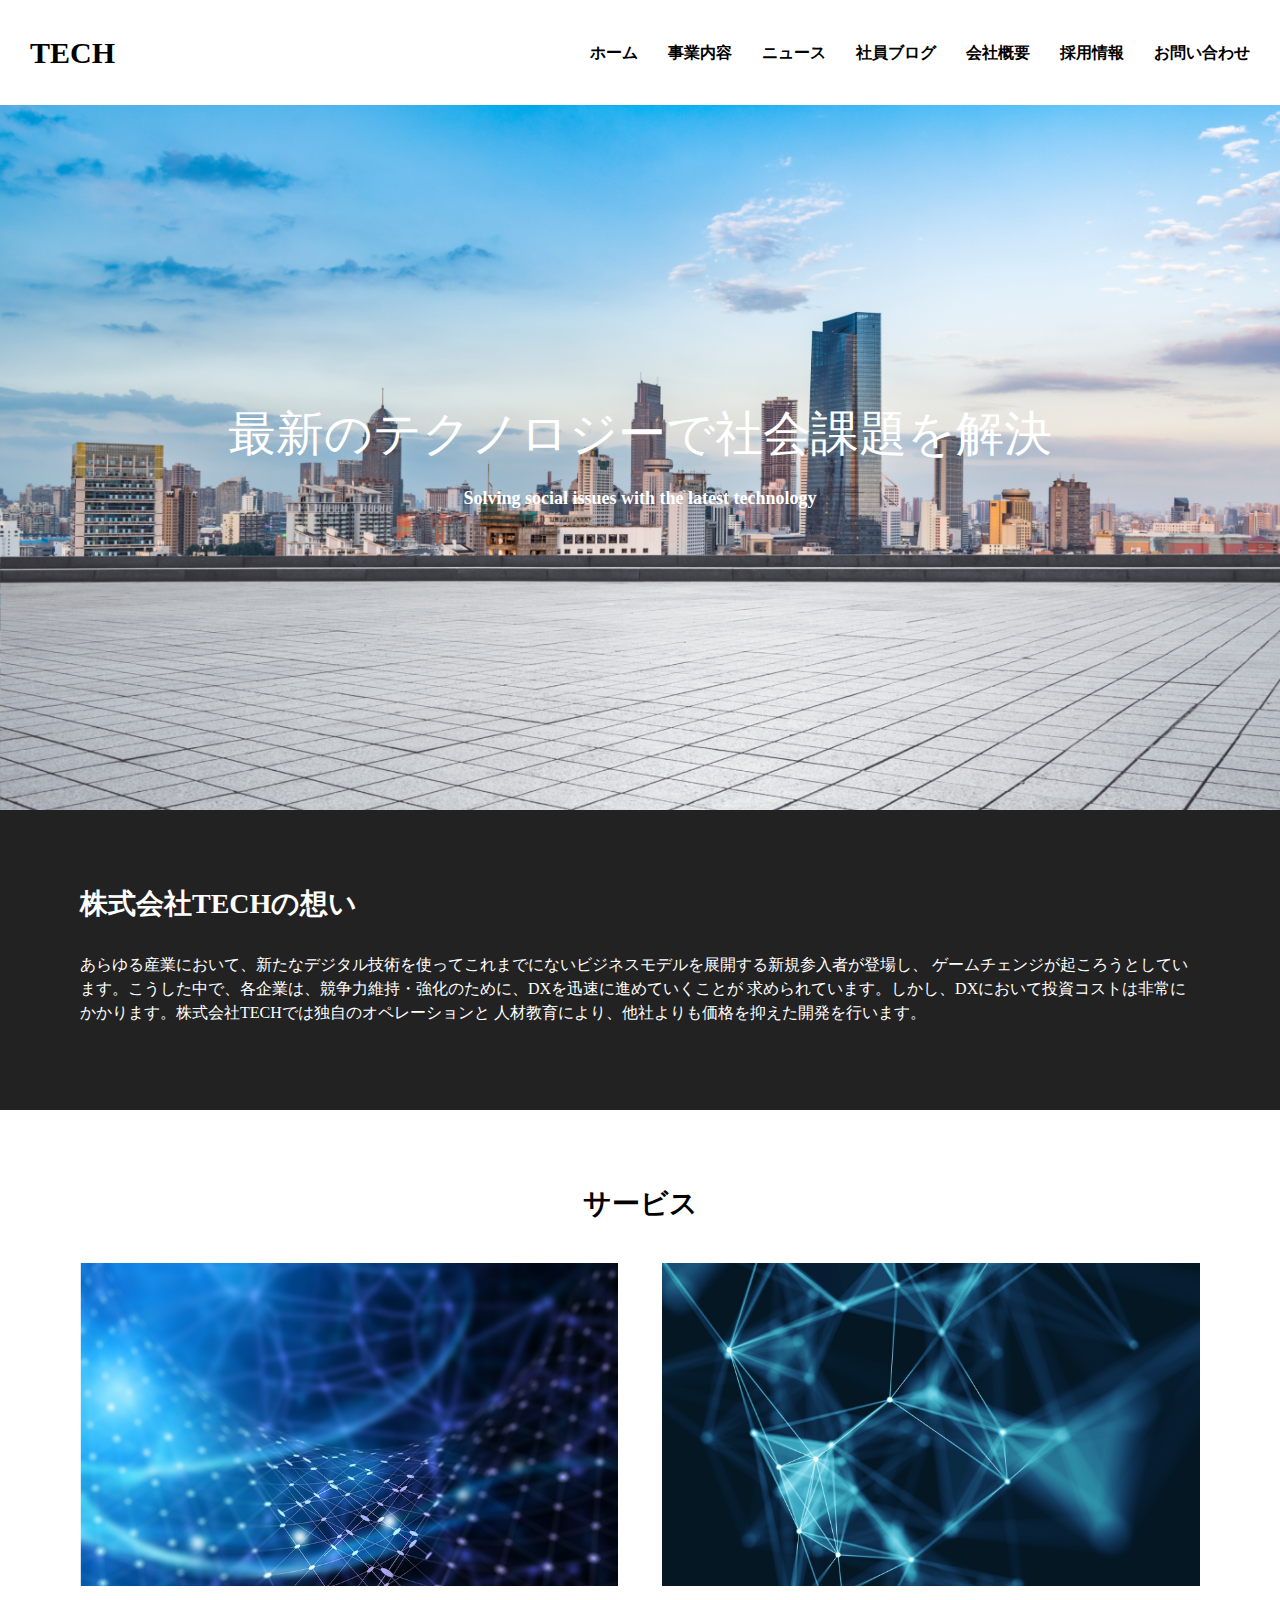
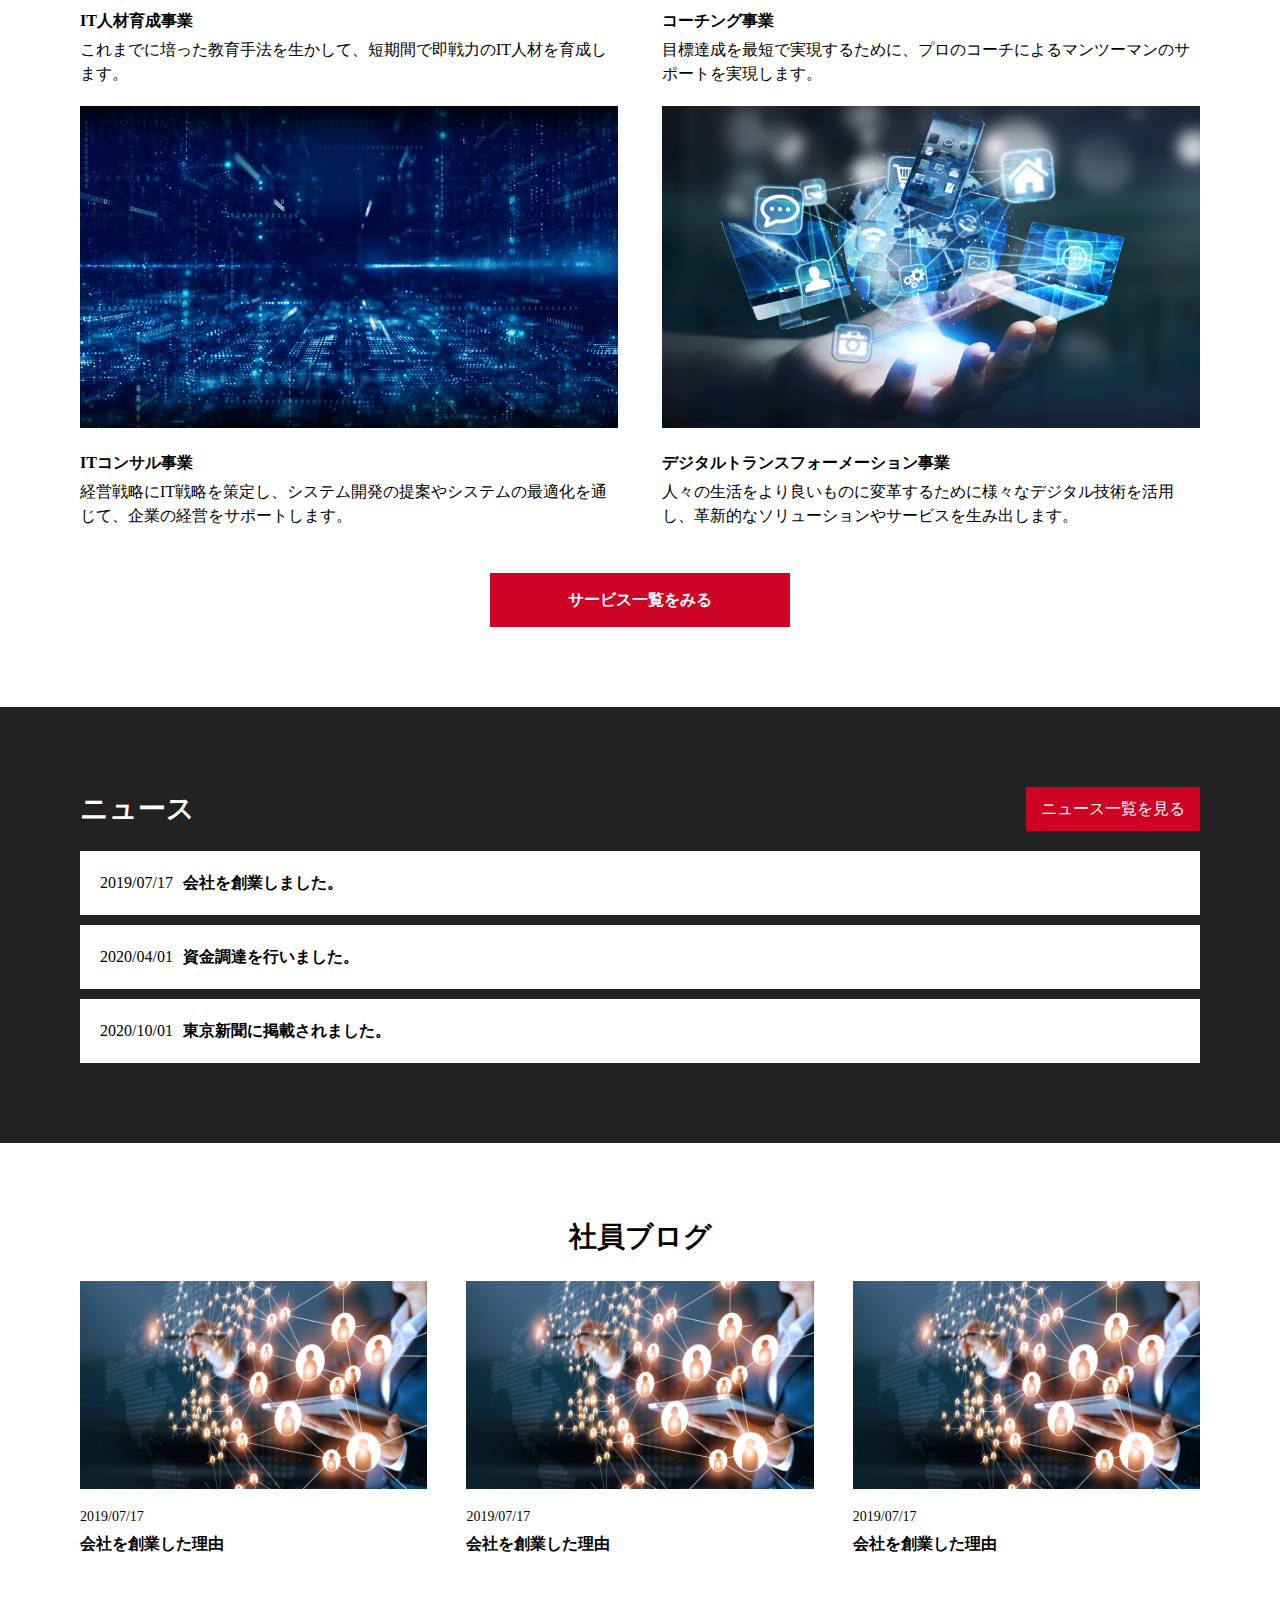
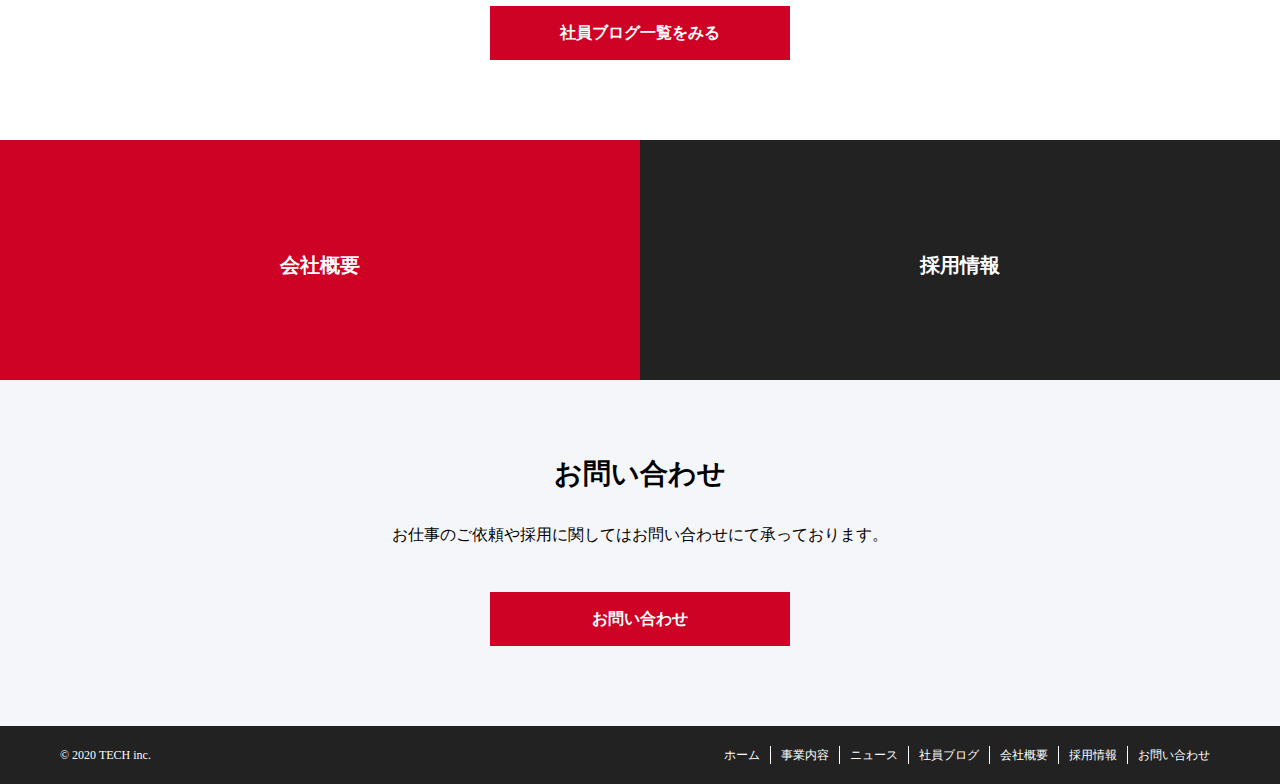
<file: index.html>
<!DOCTYPE html>
<html lang="en">
<head>
  <meta charset="UTF-8">
  <meta http-equiv="X-UA-Compatible" content="IE=edge">
  <meta name="viewport" content="width=device-width, initial-scale=1.0">
  <link rel="stylesheet" href="./css/reset.css">
  <link rel="stylesheet" href="./css/index.css">
  <link rel="stylesheet" href="./css/public.css">
  <title>Document</title>
</head>
<body>
  <header class="header">
    <h1><a href="index.html" class="header-title">TECH</a></h1>
    <nav class="header-navigation" id="header-navigation">
      <ul>
        <li><a href="index.html">ホーム</a></li>
        <li><a href="service.html">事業内容</a></li>
        <li><a href="news.html">ニュース</a></li>
        <li><a href="blog.html">社員ブログ</a></li>
        <li><a href="company.html">会社概要</a></li>
        <li><a href="recruit.html">採用情報</a></li>
        <li><a href="contact.html">お問い合わせ</a></li>
      </ul>
    </nav>
    <div class="humberger-menu" id="bg-menu">
      <span class="humberger-menu-top"></span>
      <span class="humberger-menu-middle"></span>
      <span class="humberger-menu-bottom"></span>
    </div>
    <script src="js/main.js"></script>
  </header>
  <div class="header-margin"></div>
  <section>
    <div class="index-top-content">
      <div class="index-top-content-box">
        <p class="index-top-content-box-main-text white-text">最新のテクノロジーで社会課題を解決</p>
        <p class="index-top-content-box-sub-text white-text">Solving social issues with the latest technology</p>
      </div>
    </div>
  </section>
  <section>
    <div class="wrap bgblack">
      <h2 class="title white-text">株式会社TECHの想い</h2>
      <p class="white-text">
        あらゆる産業において、新たなデジタル技術を使ってこれまでにないビジネスモデルを展開する新規参入者が登場し、
        ゲームチェンジが起ころうとしています。こうした中で、各企業は、競争力維持・強化のために、DXを迅速に進めていくことが
        求められています。しかし、DXにおいて投資コストは非常にかかります。株式会社TECHでは独自のオペレーションと
        人材教育により、他社よりも価格を抑えた開発を行います。
      </p>
    </div>
  </section>
  <section>
    <div class="service wrap">
      <h2 class="title">サービス</h2>
      <div class="service-contents">
        <div class="service-content">
          <img src="./img/service1.png" alt="">
          <p class="bold-text">IT人材育成事業</p>
          <p>これまでに培った教育手法を生かして、短期間で即戦力のIT人材を育成します。</p>
        </div>
        <div class="service-content">
          <img src="./img/service2.png" alt="">
          <p class="bold-text">コーチング事業</p>
          <p>目標達成を最短で実現するために、プロのコーチによるマンツーマンのサポートを実現します。</p>
        </div>
        <div class="service-content">
          <img src="./img/service3.png" alt="">
          <p class="bold-text">ITコンサル事業</p>
          <p>経営戦略にIT戦略を策定し、システム開発の提案やシステムの最適化を通じて、企業の経営をサポートします。</p>
        </div>
        <div class="service-content">
          <img src="./img/service4.png" alt="">
          <p class="bold-text">デジタルトランスフォーメーション事業</p>
          <p>人々の生活をより良いものに変革するために様々なデジタル技術を活用し、革新的なソリューションやサービスを生み出します。</p>
        </div>
      </div>
      <a href="service.html" class="link-button link-hover">サービス一覧をみる</a>
    </div>
  </section>
  <section>
    <div class="wrap bgblack">
      <div class="news-title-box">
        <h2 class="news-title">ニュース</h2>
        <a href="news.html" class="news-button link-hover">ニュース一覧を見る</a>
      </div>
      <a href="index.html" class="news-content-box link-hover">
        <span class="news-date">2019/07/17</span><p class="news-text bold-text">会社を創業しました。</p>
      </a>
      <a href="index.html" class="news-content-box link-hover">
        <span class="news-date">2020/04/01</span><p class="news-text bold-text">資金調達を行いました。</p>
      </a>
      <a href="index.html" class="news-content-box link-hover">
        <span class="news-date">2020/10/01</span><p class="news-text bold-text">東京新聞に掲載されました。</p>
      </a>
    </div>
  </section>
  <section>
    <div class="blog wrap">
      <h2 class="title">社員ブログ</h2>
      <div class="blog-box">
        <div class="blog-content">
          <a href="#" class="link-hover"><img src="./img/blog.png" alt=""></a>
          <p class="blog-content-date">2019/07/17</p>
          <a href="#" class="blog-content-text bold-text">会社を創業した理由</a>
        </div>
        <div class="blog-content">
          <a href="#" class="link-hover"><img src="./img/blog.png" alt=""></a>
          <p class="blog-content-date">2019/07/17</p>
          <a href="#" class="blog-content-text bold-text">会社を創業した理由</a>
        </div>
        <div class="blog-content">
          <a href="#" class="link-hover"><img src="./img/blog.png" alt=""></a>
          <p class="blog-content-date">2019/07/17</p>
          <a href="#" class="blog-content-text bold-text">会社を創業した理由</a>
        </div>
      </div>
      <a href="service.html" class="link-button link-hover">社員ブログ一覧をみる</a>
    </div>
  </section>
  <section>
    <div class="company-recruit">
      <a href="company.html" class="center-box bgred link-hover"><p>会社概要</p></a>
      <a href="recruit.html" class="center-box bgblack link-hover"><p>採用情報</p></a>
    </div>
  </section>
  <section>
    <div class="contact wrap">
      <h2 class="title">お問い合わせ</h2>
      <p>お仕事のご依頼や採用に関してはお問い合わせにて承っております。</p>
      <a href="contact.html" class="link-button link-hover">お問い合わせ</a>
    </div>
  </section>
  <footer class="footer">
    <small class="footer-copyright">&copy; 2020 TECH inc.</small>
    <nav class="footer-navigation">
      <ul>
        <li><a href="index.html">ホーム</a></li>
        <li><a href="service.html">事業内容</a></li>
        <li><a href="news.html">ニュース</a></li>
        <li><a href="blog.html">社員ブログ</a></li>
        <li><a href="company.html">会社概要</a></li>
        <li><a href="recruit.html">採用情報</a></li>
        <li><a href="contact.html">お問い合わせ</a></li>
      </ul>
    </nav>
  </footer>
</body>
</html>
</file>
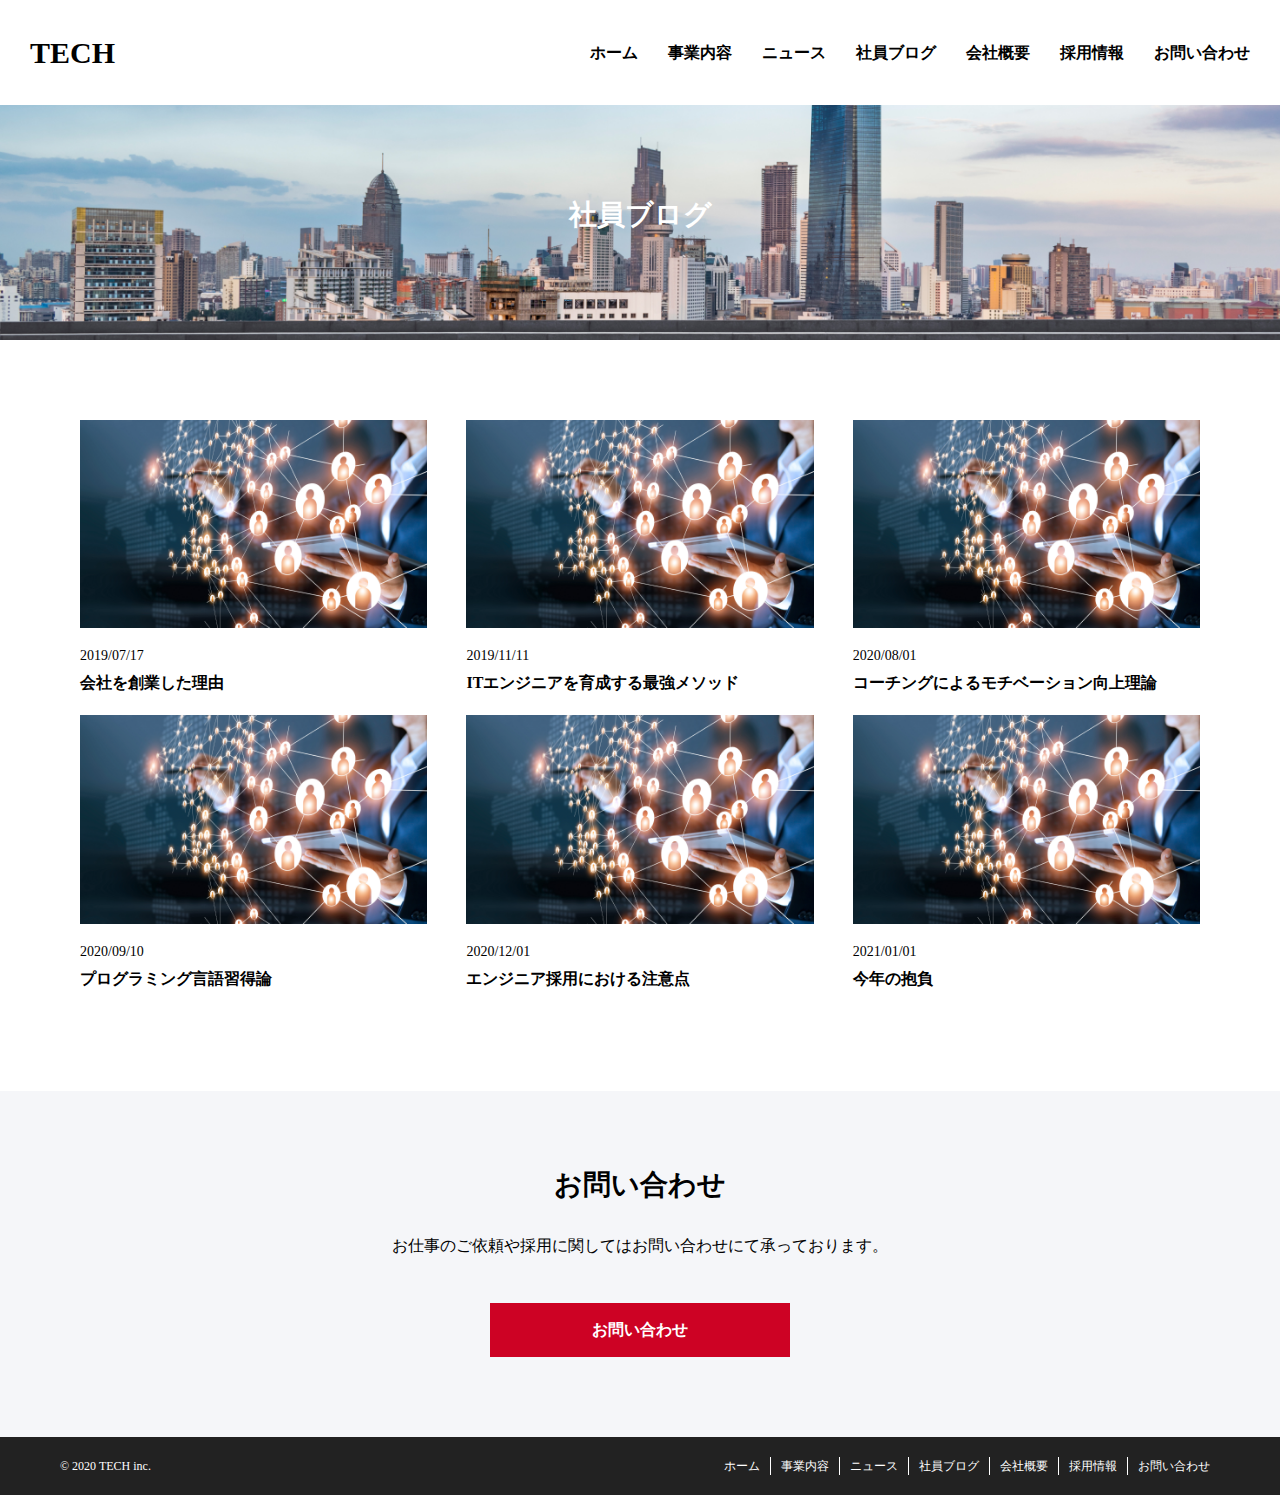
<file: blog.html>
<!DOCTYPE html>
<html lang="en">
<head>
  <meta charset="UTF-8">
  <meta http-equiv="X-UA-Compatible" content="IE=edge">
  <meta name="viewport" content="width=device-width, initial-scale=1.0">
  <link rel="stylesheet" href="./css/reset.css">
  <link rel="stylesheet" href="./css/blog.css">
  <link rel="stylesheet" href="./css/public.css">
  <title>Document</title>
</head>
<body>
  <header class="header">
    <h1><a href="index.html" class="header-title">TECH</a></h1>
    <nav class="header-navigation" id="header-navigation">
      <ul>
        <li><a href="index.html">ホーム</a></li>
        <li><a href="service.html">事業内容</a></li>
        <li><a href="news.html">ニュース</a></li>
        <li><a href="blog.html">社員ブログ</a></li>
        <li><a href="company.html">会社概要</a></li>
        <li><a href="recruit.html">採用情報</a></li>
        <li><a href="contact.html">お問い合わせ</a></li>
      </ul>
    </nav>
    <div class="humberger-menu" id="bg-menu">
      <span class="humberger-menu-top"></span>
      <span class="humberger-menu-middle"></span>
      <span class="humberger-menu-bottom"></span>
    </div>
    <script src="js/main.js"></script>
  </header>
  <div class="header-margin"></div>
  <section>
    <div class="top-content">
      <h2 class="top-content-title">社員ブログ</h2>
    </div>
  </section>
  <section>
    <div class="blog wrap">
      <div class="blog-box">
        <div class="blog-content">
          <a href="#" class="link-hover"><img src="./img/blog.png" alt=""></a>
          <p class="blog-content-date">2019/07/17</p>
          <a href="#" class="blog-content-text bold-text">会社を創業した理由</a>
        </div>
        <div class="blog-content">
          <a href="#" class="link-hover"><img src="./img/blog.png" alt=""></a>
          <p class="blog-content-date">2019/11/11</p>
          <a href="#" class="blog-content-text bold-text">ITエンジニアを育成する最強メソッド</a>
        </div>
        <div class="blog-content">
          <a href="#" class="link-hover"><img src="./img/blog.png" alt=""></a>
          <p class="blog-content-date">2020/08/01</p>
          <a href="#" class="blog-content-text bold-text">コーチングによるモチベーション向上理論</a>
        </div>
        <div class="blog-content">
          <a href="#" class="link-hover"><img src="./img/blog.png" alt=""></a>
          <p class="blog-content-date">2020/09/10</p>
          <a href="#" class="blog-content-text bold-text">プログラミング言語習得論</a>
        </div>
        <div class="blog-content">
          <a href="#" class="link-hover"><img src="./img/blog.png" alt=""></a>
          <p class="blog-content-date">2020/12/01</p>
          <a href="#" class="blog-content-text bold-text">エンジニア採用における注意点</a>
        </div>
        <div class="blog-content">
          <a href="#" class="link-hover"><img src="./img/blog.png" alt=""></a>
          <p class="blog-content-date">2021/01/01</p>
          <a href="#" class="blog-content-text bold-text">今年の抱負</a>
        </div>
      </div>
    </div>
  </section>
  <section>
    <div class="contact wrap">
      <h2 class="title">お問い合わせ</h2>
      <p>お仕事のご依頼や採用に関してはお問い合わせにて承っております。</p>
      <a href="contact.html" class="link-button link-hover">お問い合わせ</a>
    </div>
  </section>
  <footer class="footer">
    <small class="footer-copyright">&copy; 2020 TECH inc.</small>
    <nav class="footer-navigation">
      <ul>
        <li><a href="index.html">ホーム</a></li>
        <li><a href="service.html">事業内容</a></li>
        <li><a href="news.html">ニュース</a></li>
        <li><a href="blog.html">社員ブログ</a></li>
        <li><a href="company.html">会社概要</a></li>
        <li><a href="recruit.html">採用情報</a></li>
        <li><a href="contact.html">お問い合わせ</a></li>
      </ul>
    </nav>
  </footer>
</body>
</html>
</file>
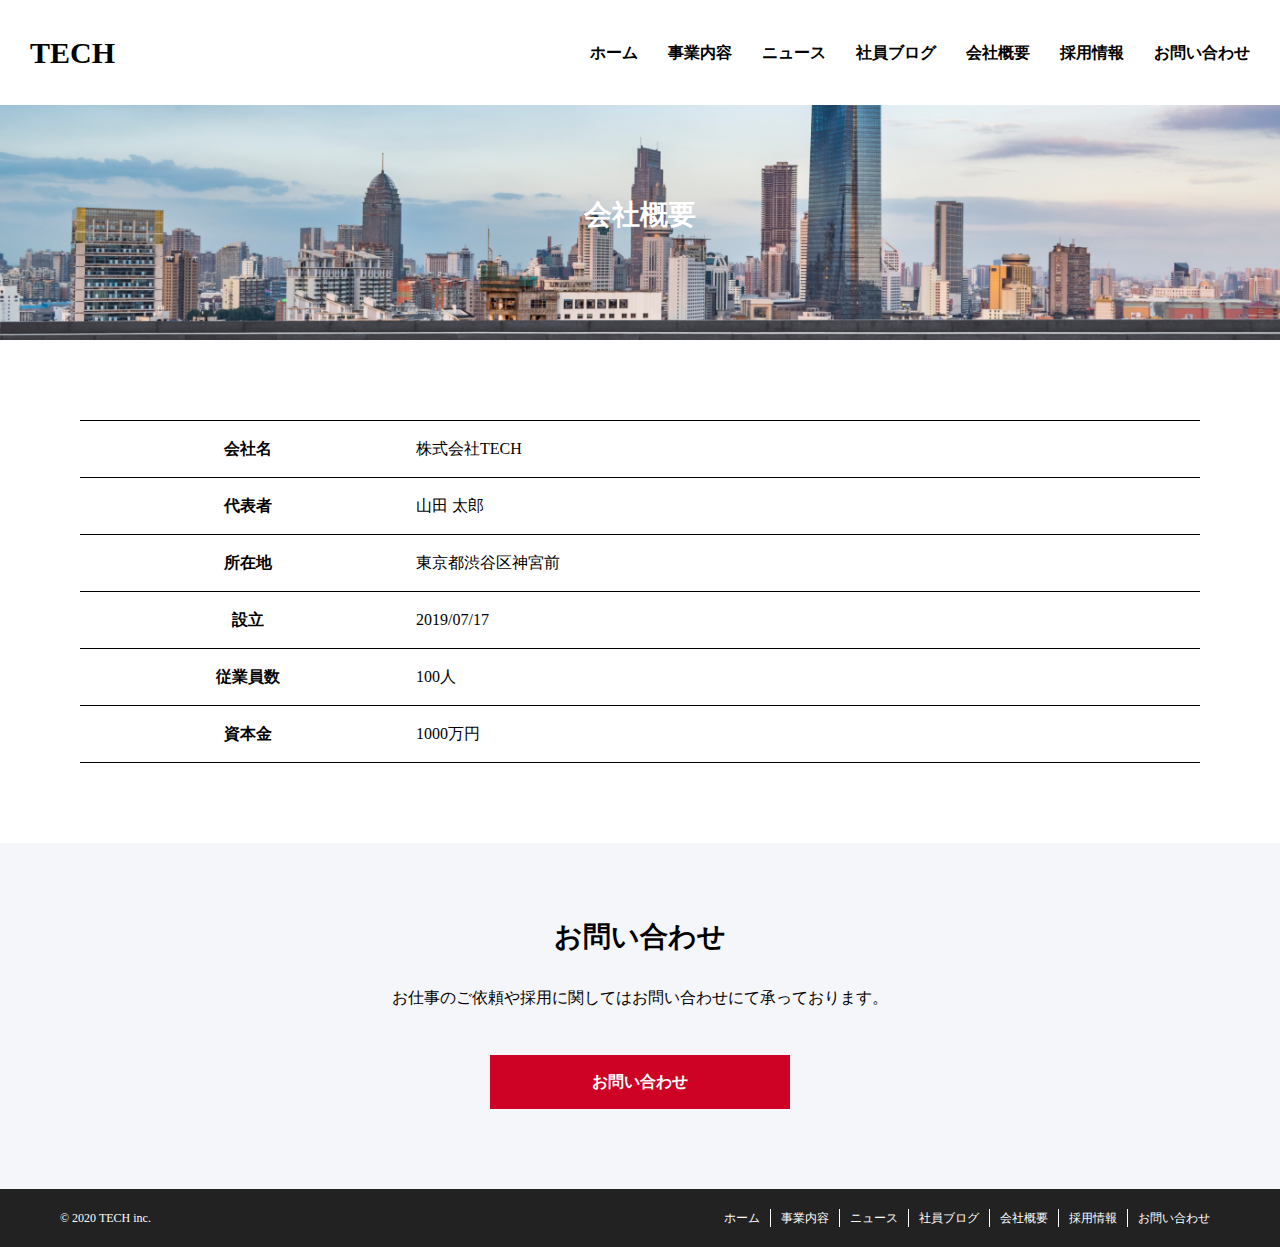
<file: company.html>
<!DOCTYPE html>
<html lang="en">
<head>
  <meta charset="UTF-8">
  <meta http-equiv="X-UA-Compatible" content="IE=edge">
  <meta name="viewport" content="width=device-width, initial-scale=1.0">
  <link rel="stylesheet" href="./css/reset.css">
  <link rel="stylesheet" href="./css/company.css">
  <link rel="stylesheet" href="./css/public.css">
  <title>Document</title>
</head>
<body>
  <header class="header">
    <h1><a href="index.html" class="header-title">TECH</a></h1>
    <nav class="header-navigation" id="header-navigation">
      <ul>
        <li><a href="index.html">ホーム</a></li>
        <li><a href="service.html">事業内容</a></li>
        <li><a href="news.html">ニュース</a></li>
        <li><a href="blog.html">社員ブログ</a></li>
        <li><a href="company.html">会社概要</a></li>
        <li><a href="recruit.html">採用情報</a></li>
        <li><a href="contact.html">お問い合わせ</a></li>
      </ul>
    </nav>
    <div class="humberger-menu" id="bg-menu">
      <span class="humberger-menu-top"></span>
      <span class="humberger-menu-middle"></span>
      <span class="humberger-menu-bottom"></span>
    </div>
    <script src="js/main.js"></script>
  </header>
  <div class="header-margin"></div>
  <section>
    <div class="top-content">
      <h2 class="top-content-title">会社概要</h2>
    </div>
  </section>
    <div class="company wrap">
      <table class="company-table">
        <tr>
          <th>会社名</th>
          <td>株式会社TECH</td>
        </tr>
        <tr>
          <th>代表者</th>
          <td>山田 太郎</td>
        </tr>
        <tr>
          <th>所在地</th>
          <td>東京都渋谷区神宮前</td>
        </tr>
        <tr>
          <th>設立</th>
          <td>2019/07/17</td>
        </tr>
        <tr>
          <th>従業員数</th>
          <td>100人</td>
        </tr>
        <tr>
          <th>資本金</th>
          <td>1000万円</td>
        </tr>
      </table>
    </div>
  <section>
    <div class="contact wrap">
      <h2 class="title">お問い合わせ</h2>
      <p>お仕事のご依頼や採用に関してはお問い合わせにて承っております。</p>
      <a href="contact.html" class="link-button link-hover">お問い合わせ</a>
    </div>
  </section>
  <footer class="footer">
    <small class="footer-copyright">&copy; 2020 TECH inc.</small>
    <nav class="footer-navigation">
      <ul>
        <li><a href="index.html">ホーム</a></li>
        <li><a href="service.html">事業内容</a></li>
        <li><a href="news.html">ニュース</a></li>
        <li><a href="blog.html">社員ブログ</a></li>
        <li><a href="company.html">会社概要</a></li>
        <li><a href="recruit.html">採用情報</a></li>
        <li><a href="contact.html">お問い合わせ</a></li>
      </ul>
    </nav>
  </footer>
</body>
</html>
</file>
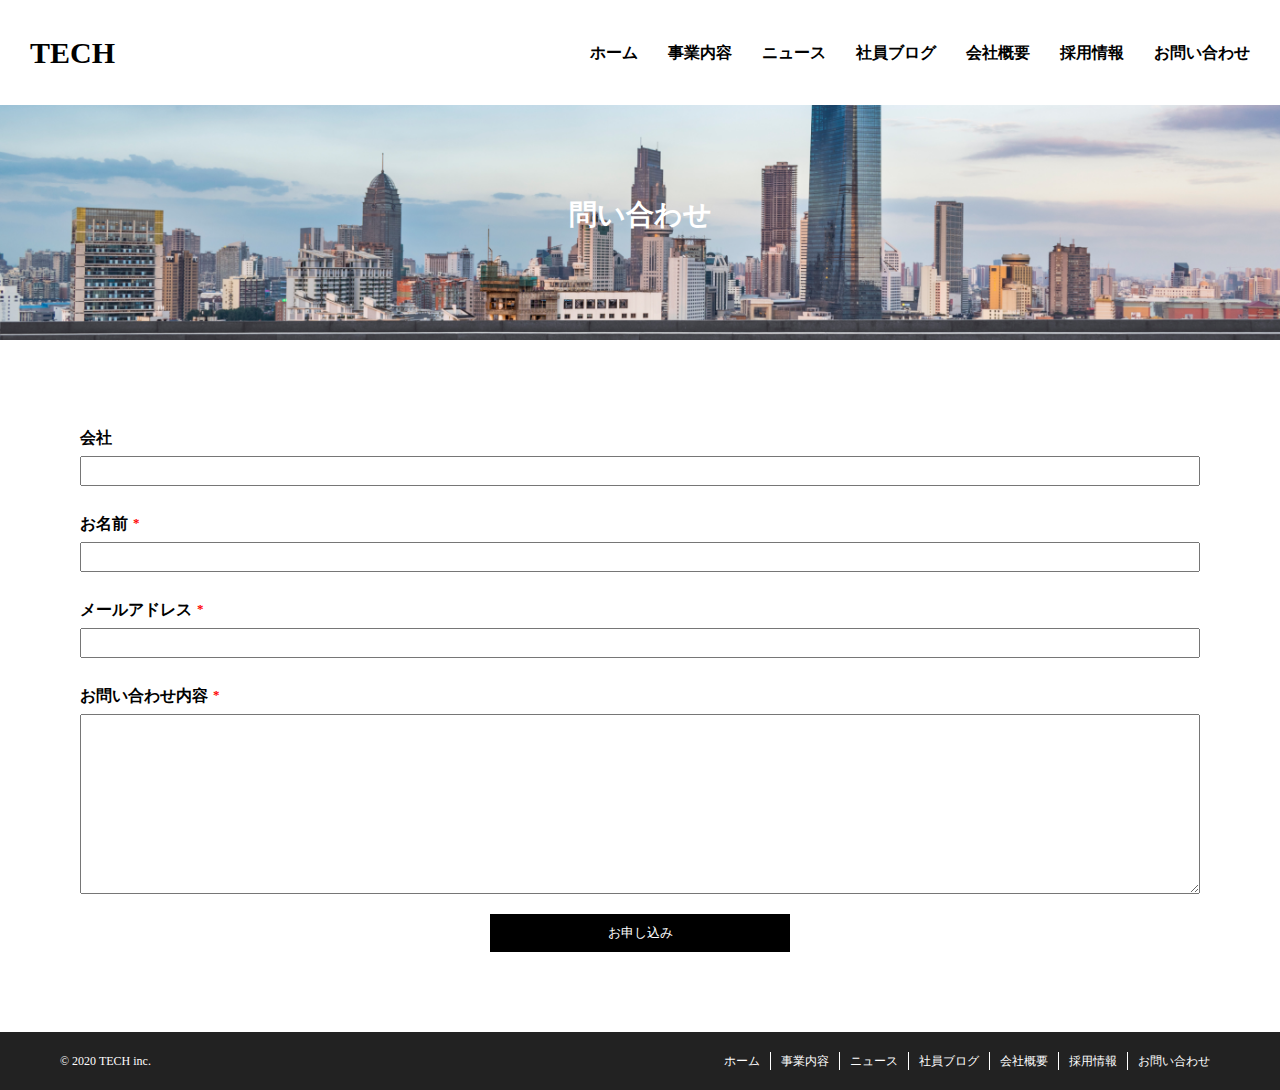
<file: contact.html>
<!DOCTYPE html>
<html lang="en">
<head>
  <meta charset="UTF-8">
  <meta http-equiv="X-UA-Compatible" content="IE=edge">
  <meta name="viewport" content="width=device-width, initial-scale=1.0">
  <link rel="stylesheet" href="./css/reset.css">
  <link rel="stylesheet" href="./css/contact.css">
  <link rel="stylesheet" href="./css/public.css">
  <title>Document</title>
</head>
<body>
  <header class="header">
    <h1><a href="index.html" class="header-title">TECH</a></h1>
    <nav class="header-navigation" id="header-navigation">
      <ul>
        <li><a href="index.html">ホーム</a></li>
        <li><a href="service.html">事業内容</a></li>
        <li><a href="news.html">ニュース</a></li>
        <li><a href="blog.html">社員ブログ</a></li>
        <li><a href="company.html">会社概要</a></li>
        <li><a href="recruit.html">採用情報</a></li>
        <li><a href="contact.html">お問い合わせ</a></li>
      </ul>
    </nav>
    <div class="humberger-menu" id="bg-menu">
      <span class="humberger-menu-top"></span>
      <span class="humberger-menu-middle"></span>
      <span class="humberger-menu-bottom"></span>
    </div>
    <script src="js/main.js"></script>
  </header>
  <div class="header-margin"></div>
  <section>
    <div class="top-content">
      <h2 class="top-content-title">問い合わせ</h2>
    </div>
  </section>
  <section>
    <div class="wrap">
      <form action="" method="get">
        <div class="contact-input">
          <label for="company" class="input-label">会社</label>
          <input type="text" name="company" class="input" id="company">
        </div>
        <div class="contact-input">
          <label for="name" class="input-label mandatory">お名前</label>
          <input type="text" name="name" class="input" id="name" required>
        </div>
        <div class="contact-input">
          <label for="mail" class="input-label mandatory">メールアドレス</label>
          <input type="email" name="mail" class="input" id="mail" required>
        </div>
        <div class="contact-input">
          <label for="message" class="input-label mandatory">お問い合わせ内容</label>
          <textarea name="message" class="input-textarea" id="message" required></textarea>
        </div>
        <input type="submit" class="input-button" value="お申し込み">
      </form>
    </div>
  </section>
  <footer class="footer">
    <small class="footer-copyright">&copy; 2020 TECH inc.</small>
    <nav class="footer-navigation">
      <ul>
        <li><a href="index.html">ホーム</a></li>
        <li><a href="service.html">事業内容</a></li>
        <li><a href="news.html">ニュース</a></li>
        <li><a href="blog.html">社員ブログ</a></li>
        <li><a href="company.html">会社概要</a></li>
        <li><a href="recruit.html">採用情報</a></li>
        <li><a href="contact.html">お問い合わせ</a></li>
      </ul>
    </nav>
  </footer>
</body>
</html>
</file>
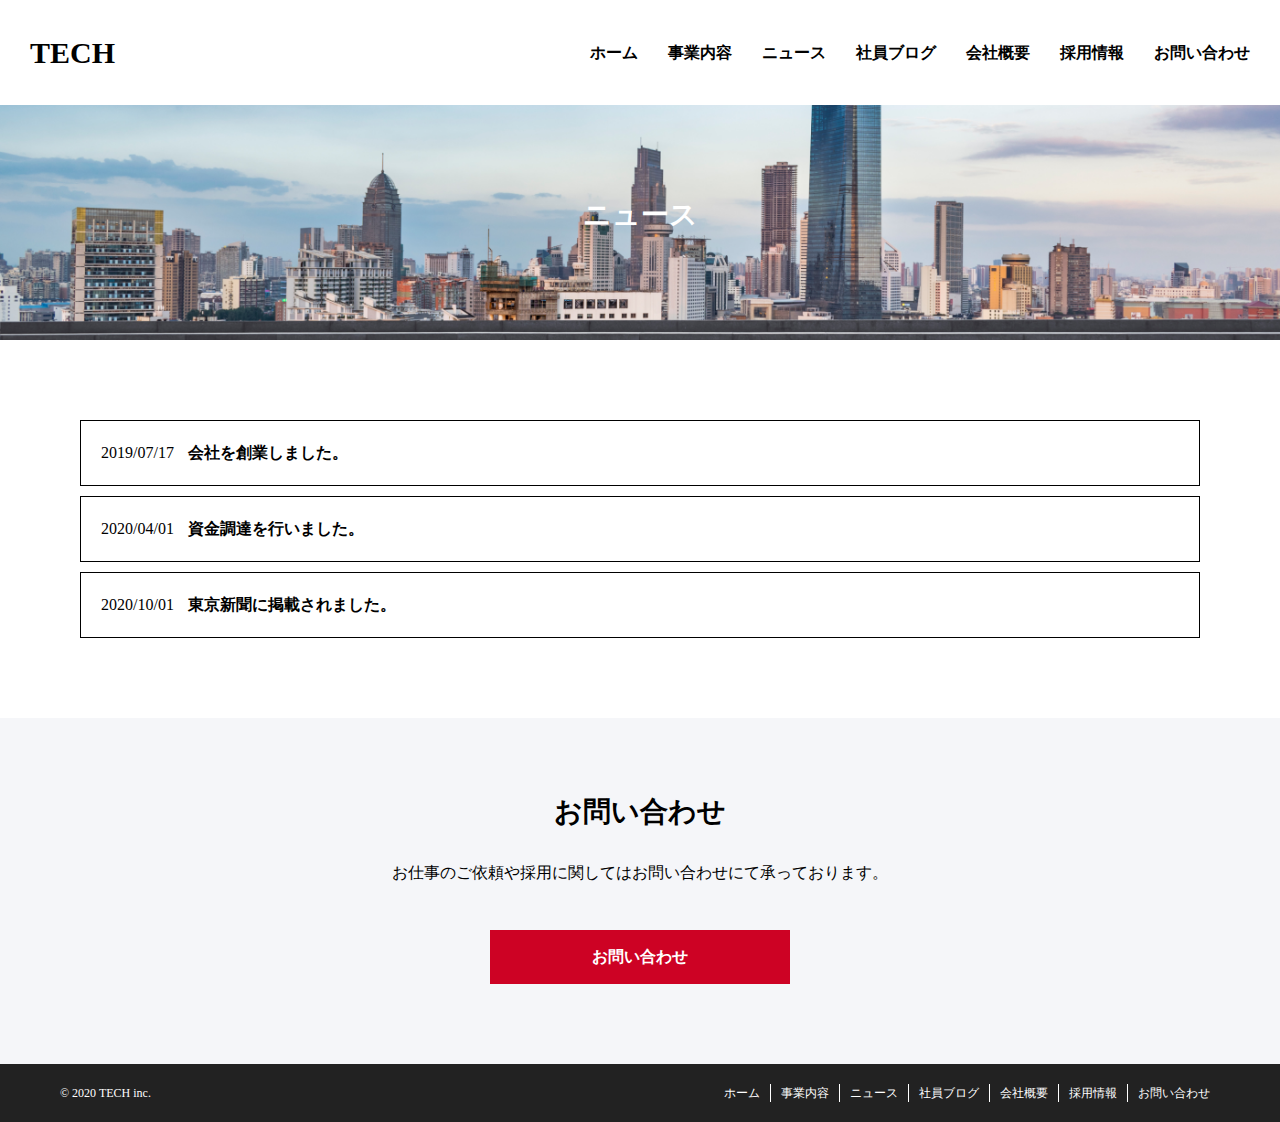
<file: news.html>
<!DOCTYPE html>
<html lang="en">
<head>
  <meta charset="UTF-8">
  <meta http-equiv="X-UA-Compatible" content="IE=edge">
  <meta name="viewport" content="width=device-width, initial-scale=1.0">
  <link rel="stylesheet" href="./css/reset.css">
  <link rel="stylesheet" href="./css/news.css">
  <link rel="stylesheet" href="./css/public.css">
  <title>Document</title>
</head>
<body>
  <header class="header">
    <h1><a href="index.html" class="header-title">TECH</a></h1>
    <nav class="header-navigation" id="header-navigation">
      <ul>
        <li><a href="index.html">ホーム</a></li>
        <li><a href="service.html">事業内容</a></li>
        <li><a href="news.html">ニュース</a></li>
        <li><a href="blog.html">社員ブログ</a></li>
        <li><a href="company.html">会社概要</a></li>
        <li><a href="recruit.html">採用情報</a></li>
        <li><a href="contact.html">お問い合わせ</a></li>
      </ul>
    </nav>
    <div class="humberger-menu" id="bg-menu">
      <span class="humberger-menu-top"></span>
      <span class="humberger-menu-middle"></span>
      <span class="humberger-menu-bottom"></span>
    </div>
    <script src="js/main.js"></script>
  </header>
  <div class="header-margin"></div>
  <section>
    <div class="top-content">
      <h2 class="top-content-title">ニュース</h2>
    </div>
  </section>
  <div class="news wrap">
    <a href="news.html" class="news-content link-hover">
      <span class="news-content-date">2019/07/17</span>
      <p class="bold-text">会社を創業しました。</p>
    </a>
    <a href="news.html" class="news-content link-hover">
      <span class="news-content-date">2020/04/01</span>
      <p class="bold-text">資金調達を行いました。</p>
    </a>
    <a href="news.html" class="news-content link-hover">
      <span class="news-content-date">2020/10/01</span>
      <p class="bold-text">東京新聞に掲載されました。</p>
    </a>
  </div>
  <section>
    <div class="contact wrap">
      <h2 class="title">お問い合わせ</h2>
      <p>お仕事のご依頼や採用に関してはお問い合わせにて承っております。</p>
      <a href="contact.html" class="link-button link-hover">お問い合わせ</a>
    </div>
  </section>
  <footer class="footer">
    <small class="footer-copyright">&copy; 2020 TECH inc.</small>
    <nav class="footer-navigation">
      <ul>
        <li><a href="index.html">ホーム</a></li>
        <li><a href="service.html">事業内容</a></li>
        <li><a href="news.html">ニュース</a></li>
        <li><a href="blog.html">社員ブログ</a></li>
        <li><a href="company.html">会社概要</a></li>
        <li><a href="recruit.html">採用情報</a></li>
        <li><a href="contact.html">お問い合わせ</a></li>
      </ul>
    </nav>
  </footer>
</body>
</html>
</file>
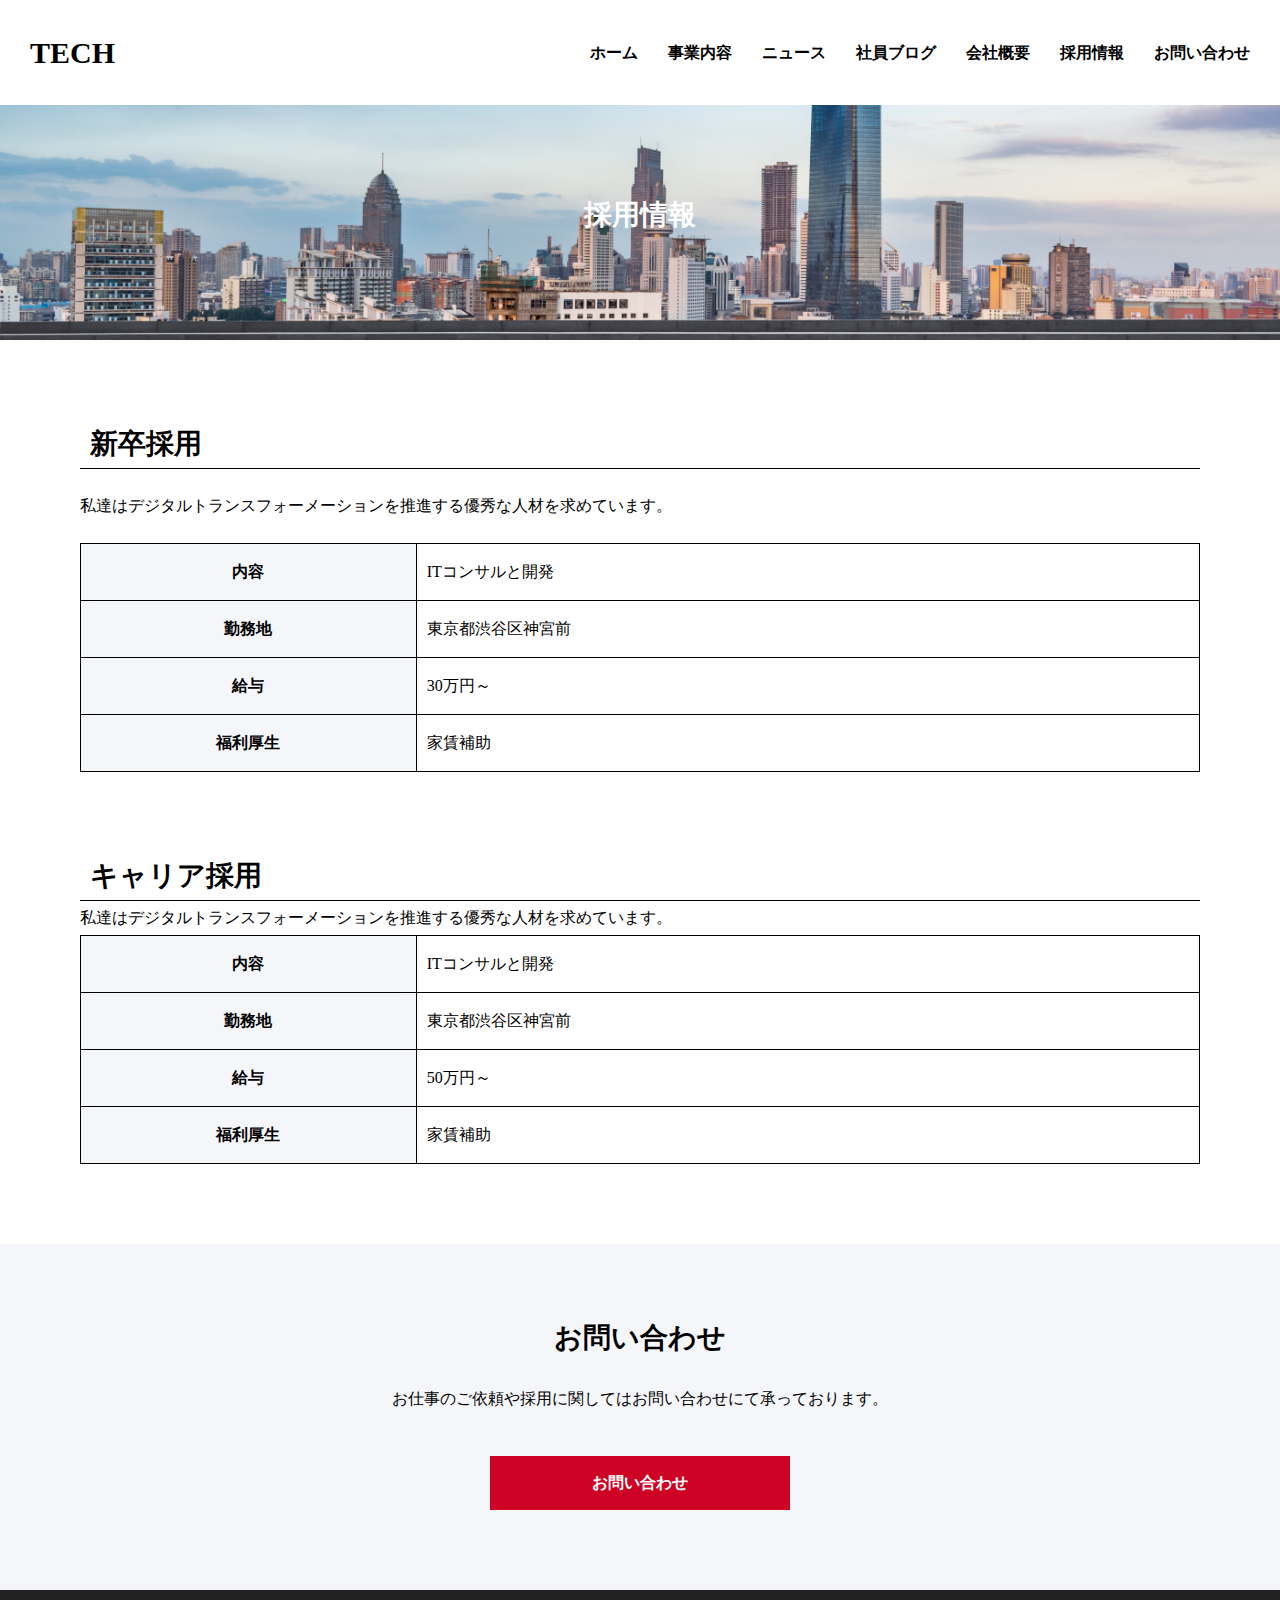
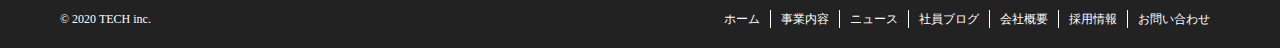
<file: recruit.html>
<!DOCTYPE html>
<html lang="en">
<head>
  <meta charset="UTF-8">
  <meta http-equiv="X-UA-Compatible" content="IE=edge">
  <meta name="viewport" content="width=device-width, initial-scale=1.0">
  <link rel="stylesheet" href="./css/reset.css">
  <link rel="stylesheet" href="./css/recruit.css">
  <link rel="stylesheet" href="./css/public.css">
  <title>Document</title>
</head>
<body>
  <header class="header">
    <h1><a href="index.html" class="header-title">TECH</a></h1>
    <nav class="header-navigation" id="header-navigation">
      <ul>
        <li><a href="index.html">ホーム</a></li>
        <li><a href="service.html">事業内容</a></li>
        <li><a href="news.html">ニュース</a></li>
        <li><a href="blog.html">社員ブログ</a></li>
        <li><a href="company.html">会社概要</a></li>
        <li><a href="recruit.html">採用情報</a></li>
        <li><a href="contact.html">お問い合わせ</a></li>
      </ul>
    </nav>
    <div class="humberger-menu" id="bg-menu">
      <span class="humberger-menu-top"></span>
      <span class="humberger-menu-middle"></span>
      <span class="humberger-menu-bottom"></span>
    </div>
    <script src="js/main.js"></script>
  </header>
  <div class="header-margin"></div>
  <section>
    <div class="top-content">
      <h2 class="top-content-title">採用情報</h2>
    </div>
  </section>
  <section>
    <div class="recruit wrap">
      <div class="recruit-info">
        <h2 class="recruit-title">新卒採用</h2>
        <p class="recruit-message">私達はデジタルトランスフォーメーションを推進する優秀な人材を求めています。</p>
        <table>
          <tr>
            <th>内容</th>
            <td>ITコンサルと開発</td>
          </tr>
          <tr>
            <th>勤務地</th>
            <td>東京都渋谷区神宮前</td>
          </tr>
          <tr>
            <th>給与</th>
            <td>30万円～</td>
          </tr>
          <tr>
            <th>福利厚生</th>
            <td>家賃補助</td>
          </tr>
        </table>
      </div>
      <div class="recruit-info">
        <h2 class="recruit-title">キャリア採用</h2>
        <p>私達はデジタルトランスフォーメーションを推進する優秀な人材を求めています。</p>
        <table>
          <tr>
            <th>内容</th>
            <td>ITコンサルと開発</td>
          </tr>
          <tr>
            <th>勤務地</th>
            <td>東京都渋谷区神宮前</td>
          </tr>
          <tr>
            <th>給与</th>
            <td>50万円～</td>
          </tr>
          <tr>
            <th>福利厚生</th>
            <td>家賃補助</td>
          </tr>
        </table>
      </div>
    </div>
  </section>
  <section>
    <div class="contact wrap">
      <h2 class="title">お問い合わせ</h2>
      <p>お仕事のご依頼や採用に関してはお問い合わせにて承っております。</p>
      <a href="contact.html" class="link-button link-hover">お問い合わせ</a>
    </div>
  </section>
  <footer class="footer">
    <small class="footer-copyright">&copy; 2020 TECH inc.</small>
    <nav class="footer-navigation">
      <ul>
        <li><a href="index.html">ホーム</a></li>
        <li><a href="service.html">事業内容</a></li>
        <li><a href="news.html">ニュース</a></li>
        <li><a href="blog.html">社員ブログ</a></li>
        <li><a href="company.html">会社概要</a></li>
        <li><a href="recruit.html">採用情報</a></li>
        <li><a href="contact.html">お問い合わせ</a></li>
      </ul>
    </nav>
  </footer>
</body>
</html>
</file>
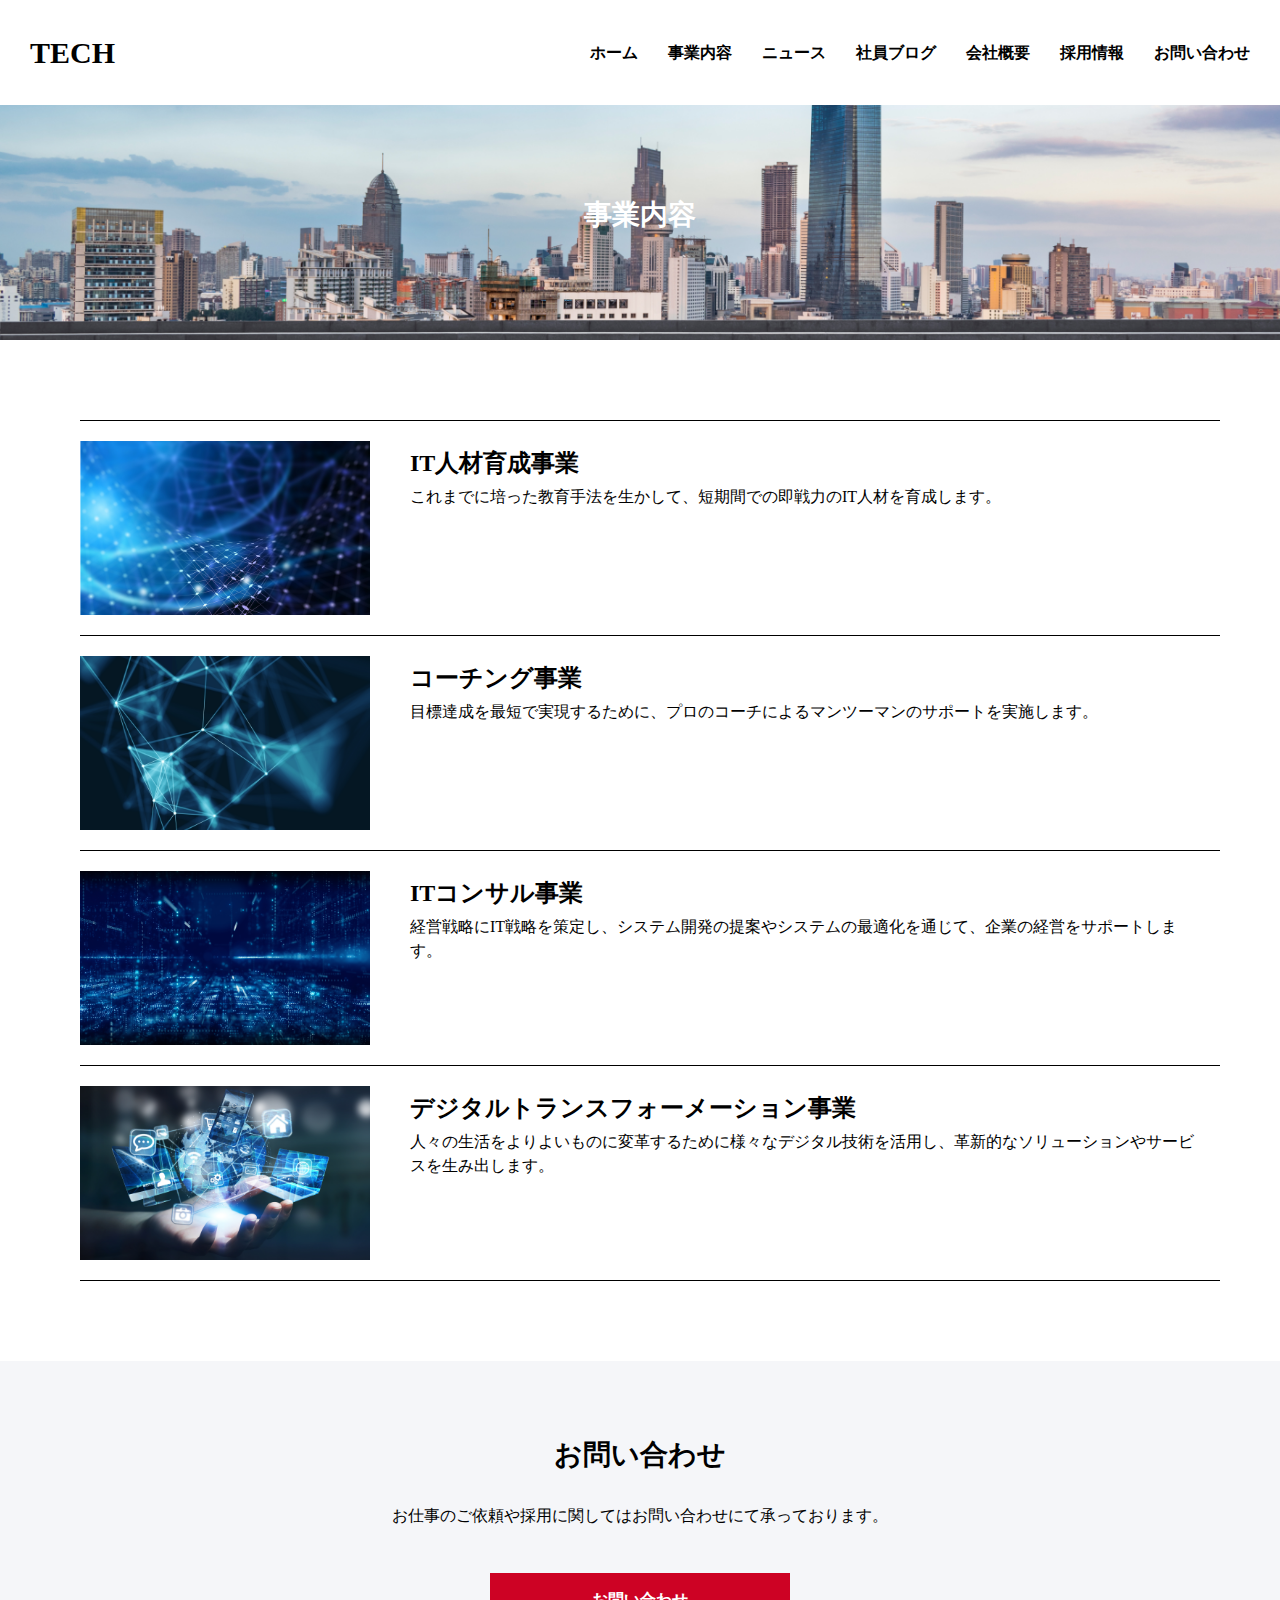
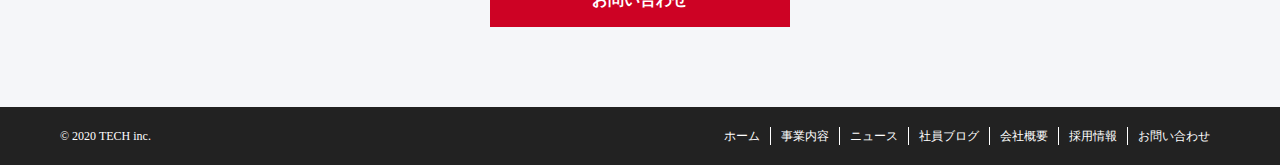
<file: service.html>
<!DOCTYPE html>
<html lang="en">
<head>
  <meta charset="UTF-8">
  <meta http-equiv="X-UA-Compatible" content="IE=edge">
  <meta name="viewport" content="width=device-width, initial-scale=1.0">
  <link rel="stylesheet" href="./css/reset.css">
  <link rel="stylesheet" href="./css/service.css">
  <link rel="stylesheet" href="./css/public.css">
  <title>Document</title>
</head>
<body>
  <header class="header">
    <h1><a href="index.html" class="header-title">TECH</a></h1>
    <nav class="header-navigation" id="header-navigation">
      <ul>
        <li><a href="index.html">ホーム</a></li>
        <li><a href="service.html">事業内容</a></li>
        <li><a href="news.html">ニュース</a></li>
        <li><a href="blog.html">社員ブログ</a></li>
        <li><a href="company.html">会社概要</a></li>
        <li><a href="recruit.html">採用情報</a></li>
        <li><a href="contact.html">お問い合わせ</a></li>
      </ul>
    </nav>
    <div class="humberger-menu" id="bg-menu">
      <span class="humberger-menu-top"></span>
      <span class="humberger-menu-middle"></span>
      <span class="humberger-menu-bottom"></span>
    </div>
    <script src="js/main.js"></script>
  </header>
  <div class="header-margin"></div>
  <section>
    <div class="top-content">
      <h2 class="top-content-title">事業内容</h2>
    </div>
  </section>
  <section>
    <div class="service wrap">
      <div class="service-content">
        <img src="./img/service1.png" alt="">
        <div>
          <h2 class="service-content-title">IT人材育成事業</h2>
          <p>これまでに培った教育手法を生かして、短期間での即戦力のIT人材を育成します。</p>
        </div>
      </div>
      <div class="service-content">
        <img src="./img/service2.png" alt="">
        <div>
          <h2 class="service-content-title">コーチング事業</h2>
          <p>目標達成を最短で実現するために、プロのコーチによるマンツーマンのサポートを実施します。</p>
        </div>
      </div>
      <div class="service-content">
        <img src="./img/service3.png" alt="">
        <div>
          <h2 class="service-content-title">ITコンサル事業</h2>
          <p>経営戦略にIT戦略を策定し、システム開発の提案やシステムの最適化を通じて、企業の経営をサポートします。</p>
        </div>
      </div>
      <div class="service-content">
        <img src="./img/service4.png" alt="">
        <div>
          <h2 class="service-content-title">デジタルトランスフォーメーション事業</h2>
          <p>人々の生活をよりよいものに変革するために様々なデジタル技術を活用し、革新的なソリューションやサービスを生み出します。</p>
        </div>
      </div>
    </div>
  </section>
  <section>
    <div class="contact wrap">
      <h2 class="title">お問い合わせ</h2>
      <p>お仕事のご依頼や採用に関してはお問い合わせにて承っております。</p>
      <a href="contact.html" class="link-button link-hover">お問い合わせ</a>
    </div>
  </section>
  <footer class="footer">
    <small class="footer-copyright">&copy; 2020 TECH inc.</small>
    <nav class="footer-navigation">
      <ul>
        <li><a href="index.html">ホーム</a></li>
        <li><a href="service.html">事業内容</a></li>
        <li><a href="news.html">ニュース</a></li>
        <li><a href="blog.html">社員ブログ</a></li>
        <li><a href="company.html">会社概要</a></li>
        <li><a href="recruit.html">採用情報</a></li>
        <li><a href="contact.html">お問い合わせ</a></li>
      </ul>
    </nav>
  </footer>
</body>
</html>
</file>
<file: css/index.css>
.index-top-content {
  width: 100%;
  height: 80vh;
  background: url("../img/mv.png") no-repeat center / cover;
  position: relative;
}
.index-top-content-box {
  width: 100%;
  position: absolute;
  left: 50%;
  top: 50%;
  transform: translate(-50%, -50%);
  text-align: center;
}
.index-top-content-box-main-text {
  font-size: 48px;
  margin: 15px;
}
.index-top-content-box-sub-text {
  font-weight: bold;
  font-size: 18px;
}

.service {
  display: flex;
  flex-wrap: wrap;
  flex-direction: column;
  justify-content: center;
  align-items: center;
}
.service-contents {
  width: 100%;
  display: inline-flex;
  justify-content: space-between;
  flex-wrap: wrap;
}
.service-content {
  width: 48%;
  display: inline-block;
}
.service-content img {
  width: 100%;
  padding: 15px 0;
}

.news-title-box {
  display: flex;
  justify-content: space-between;
  align-items: center;
  margin-bottom: 20px;
}
.news-title {
  font-size: 28px;
  color: #fff;
}
.news-button {
  padding: 10px 15px;
  margin: 0;
  color: #fff;
  background: #cd0224;
}
.news-content-box {
  display: block;
  background: #fff;
  padding: 20px;
  color: #000;
}
.news-content-box:not(:last-child) {
  margin-bottom: 10px;
}
.news-date {
  margin-right: 10px;
}
.news-text {
  display: inline;
}
.blog {
  display: flex;
  flex-direction: column;
  flex-wrap: wrap;
  justify-content: center;
  align-items: center;
}
.blog-box {
  display: flex;
  flex-wrap: wrap;
  justify-content: space-between;
}
.blog-content {
  width: 31%;
}
.blog-content-date {
  font-size: 14px;
  margin-top: 10px;
}
.blog-content-text {
  display: inline-block;
  margin-bottom: 10px;
}

.company-recruit {
  width: 100%;
  display: flex;
}
.center-box {
  width: 50%;
  height: 240px;
  color: #fff;
  display: inline-block;
  position: relative;
}
.center-box p {
  position: absolute;
  font-size: 20px;
  font-weight: bold;
  top: 50%;
  left: 50%;
  transform: translate(-50%,-50%);
}

@media screen and (max-width:768px) {
  .blog-content {
    width: 100%;
  }
  .service-content {
    width: 100%;
  }
}
</file>
<file: css/public.css>
p {
  font-size: 16px;
  line-height: 150%;
  margin: 5px 0 5px;
}
a {
  text-decoration: none;
  color: #000;
  line-height: 150%;
}
img {
  width: 100%;
}
div, section, header, footer {
  display: block;
}

.wrap {
  padding: 80px;
}
.title {
  margin-bottom: 30px;
  font-size: 28px;
  display: inline-block;
}
.bold-text {
  font-weight: bold;
}
.white-text {
  color: #fff;
}
.bgblack {
  background: #222222;
}
.bgred {
  background: #cd0224;
}

.header-margin {
  width: 100%;
  height: 90px;
}
.header {
  position: fixed;
  display: flex;
  justify-content: space-between;
  align-items: center;
  background: #fff;
  padding: 30px;
  width: 100%;
  box-sizing: border-box;
  z-index: 1;
}
.header-title {
  width: 100%;
  font-size: 30px;
  text-decoration: none;
  font-weight: bold;
  color: #000;
}
.humberger-menu {
  display: none;
}
.header-navigation ul {
  display: flex;
}
.header-navigation ul li {
  display: inline-block;
  list-style: none;
}
.header-navigation ul li:not(:first-child) {
  margin-left: 30px;
}
.header-navigation ul li a {
  color: #000;
  font-weight: bold;
}

.top-content {
  display: flex;
  width: 100%;
  height: 250px;
  background: url("../img/mv.png") no-repeat center / cover;
  justify-content: center;
  align-items: center;
}
.top-content-title {
  font-size: 28px;
  color: #fff;
}

.link-hover:hover {
  opacity: 0.7;
  transition: .2s;
}
.link-button {
  width: 300px;
  text-align: center;
  margin-top: 40px;
  padding: 15px 0;
  color: #fff;
  font-weight: bold;
  display: inline-block;
  background: #cd0224;
}

.contact {
  display: flex;
  flex-direction: column;
  justify-content: center;
  align-items: center;
  background: #f5f6f9;
}

.footer {
  display: flex;
  justify-content: space-between;
  align-items: center;
  background: #222222;
  padding: 20px 60px;
}
.footer-copyright {
  font-size: 12px;
  display: inline-block;
  color: #fff;
}
.footer-navigation ul {
  display: flex;
  justify-content: space-around;
  align-items: center;
}
.footer-navigation ul li{
  list-style: none;
  display: inline-block;
  padding: 0 10px;
}
.footer-navigation ul li:not(:first-child) {
  border-left: 1px solid #fff;
}
.footer-navigation ul li a {
  font-size: 12px;
  color: #fff;
}

@media screen and (max-width: 768px) {
  .header-navigation {
    position: absolute;
    height: 100vh;
    width: 100%;
    top: 0;
    left: -100%;
    background: #fff;
    transition: 0.5s;
    text-align: center;
  }
  .header-navigation ul {
    padding-top: 100px;
    display: flex;
    flex-direction: column;
    justify-content: center;
    align-items: center;
  }
  .header-navigation ul li {
    margin-bottom: 40px;
    padding: 0;
  }
  .header-navigation ul li:not(:first-child) {
    margin-left: 0;
  }
  .header-navigation ul li a {
    color: #00f;
  }
  .in {
    transform: translateX(100%);
  }
  .humberger-menu {
    display: inline-block;
    width: 36px;
    height: 32px;
    cursor: pointer;
    position: relative;
  }
  .humberger-menu-top,
  .humberger-menu-middle,
  .humberger-menu-bottom {
    display: inline-block;
    width: 100%;
    height: 4px;
    background: #000;
    position: absolute;
    transition: 0.5s;
  }
  .humberger-menu-top {
    top: 0;
  }
  .humberger-menu-middle {
    top: 14px;
  }
  .humberger-menu-bottom {
    bottom: 0;
  }
  .humberger-menu.open span:nth-last-of-type(1) {
    top: 14px;
    transform: rotate(45deg);
  }
  .humberger-menu.open span:nth-last-of-type(2) {
    opacity: 0;
  }
  .humberger-menu.open span:nth-last-of-type(3) {
    top: 14px;
    transform: rotate(-45deg);
  }
  .footer {
    justify-content: space-around;
  }
  .footer-navigation ul {
    flex-direction: column;
    justify-content: center;
    align-items: center;
  }
  .footer-navigation ul li {
    list-style: none;
    display: inline-block;
    padding: 0;
  }
  .footer-navigation ul li:not(:first-child) {
    border-left: none;
  }
  .footer-navigation ul li:not(:last-child) {
    margin-bottom: 10px;
  }
}
</file>
<file: css/blog.css>
.blog {
  display: flex;
  flex-direction: column;
  flex-wrap: wrap;
  justify-content: center;
  align-items: center;
}
.blog-box {
  display: flex;
  flex-wrap: wrap;
  justify-content: space-between;
}
.blog-content {
  width: 31%;
}
.blog-content-date {
  font-size: 14px;
  margin-top: 10px;
}
.blog-content-text {
  margin-bottom: 20px;
  display: block;
}

@media screen and (max-width:768px) {
  .blog-content {
    width: 100%;
  }
}
</file>
<file: css/company.css>
.company-table  {
  width: 100%;
}
tr:first-child {
  border-top: 1px solid #000;
}
tr {
  border-bottom: 1px solid #000;
}
tr th {
  width: 30%;
  padding: 20px 0;
}
tr td {
  width: 70%;
  padding: 20px 0;
}
</file>
<file: css/contact.css>
.contact-input {
  margin-bottom: 20px;
}
form {
  display: flex;
  flex-direction: column;
  justify-content: center;
  flex-wrap: nowrap;
  align-items: center;
}
.input-label {
  display: block;
  margin: 10px 0;
  font-weight: bold;
}
.mandatory::after {
  content: '*';
  font-size: small;
  vertical-align: top;
  margin-left: 5px;
  color: red;
}
.contact-input {
  width: 100%;
}
.input {
  display: block;
  width: 100%;
  height: 30px;
  box-sizing: border-box;
}
.input-textarea {
  display: block;
  width: 100%;
  height: 180px;
  box-sizing: border-box;
}
.input-button {
  width: 300px;
  background: #000;
  padding: 10px 0;
  border-width: 0;
  color: #fff;
}
.input-button:hover {
  cursor: pointer;
}
</file>
<file: css/news.css>
.news-content {
  display: block;
  padding: 20px;
  border: 1px solid #000;
}
.news-content:not(:last-child) {
  margin-bottom: 10px;
}
.news-content-date {
  margin-right: 10px;
}
.news-content p {
  display: inline;
}
</file>
<file: css/recruit.css>
.recruit-info:not(:last-child) {
  width: 100%;
  margin-bottom: 80px;
}
.recruit-title {
  font-size: 28px;
  padding: 10px;
  border-bottom: 1px solid #000;
}
.recruit-message {
  margin: 25px 0;
}
table {
  width: 100%;
  border-collapse: collapse;
  border-spacing: 0;
}
tr {
  width: 100%;
}
tr th {
  width: 30%;
  background: #f5f6f9;
  border: 1px solid #000;
  padding: 20px 0;
}
tr td {
  width: 70%;
  border: 1px solid #000;
  padding: 20px 10px;
}
</file>
<file: css/service.css>
.top-content {
  display: flex;
  width: 100%;
  height: 250px;
  background: url("../img/mv.png") no-repeat center / cover;
  justify-content: center;
  align-items: center;
}
.top-content-title {
  font-size: 28px;
  color: #fff;
}

.service-content {
  width: 100%;
  display: flex;
  padding: 20px 20px 20px 0;
  border-bottom: 1px solid #000;
}
.service-content:first-child {
  border-top: 1px solid #000;
}
.service-content img {
  width: 290px;
  margin-right: 40px;
}
.service-content-title {
  font-size: 24px;
  margin: 10px 0;
}

@media screen and (max-width:768px) {
  .service-content {
    flex-direction: column;
  }
  .service-content img {
    width: 100%;
  }
}
</file>
